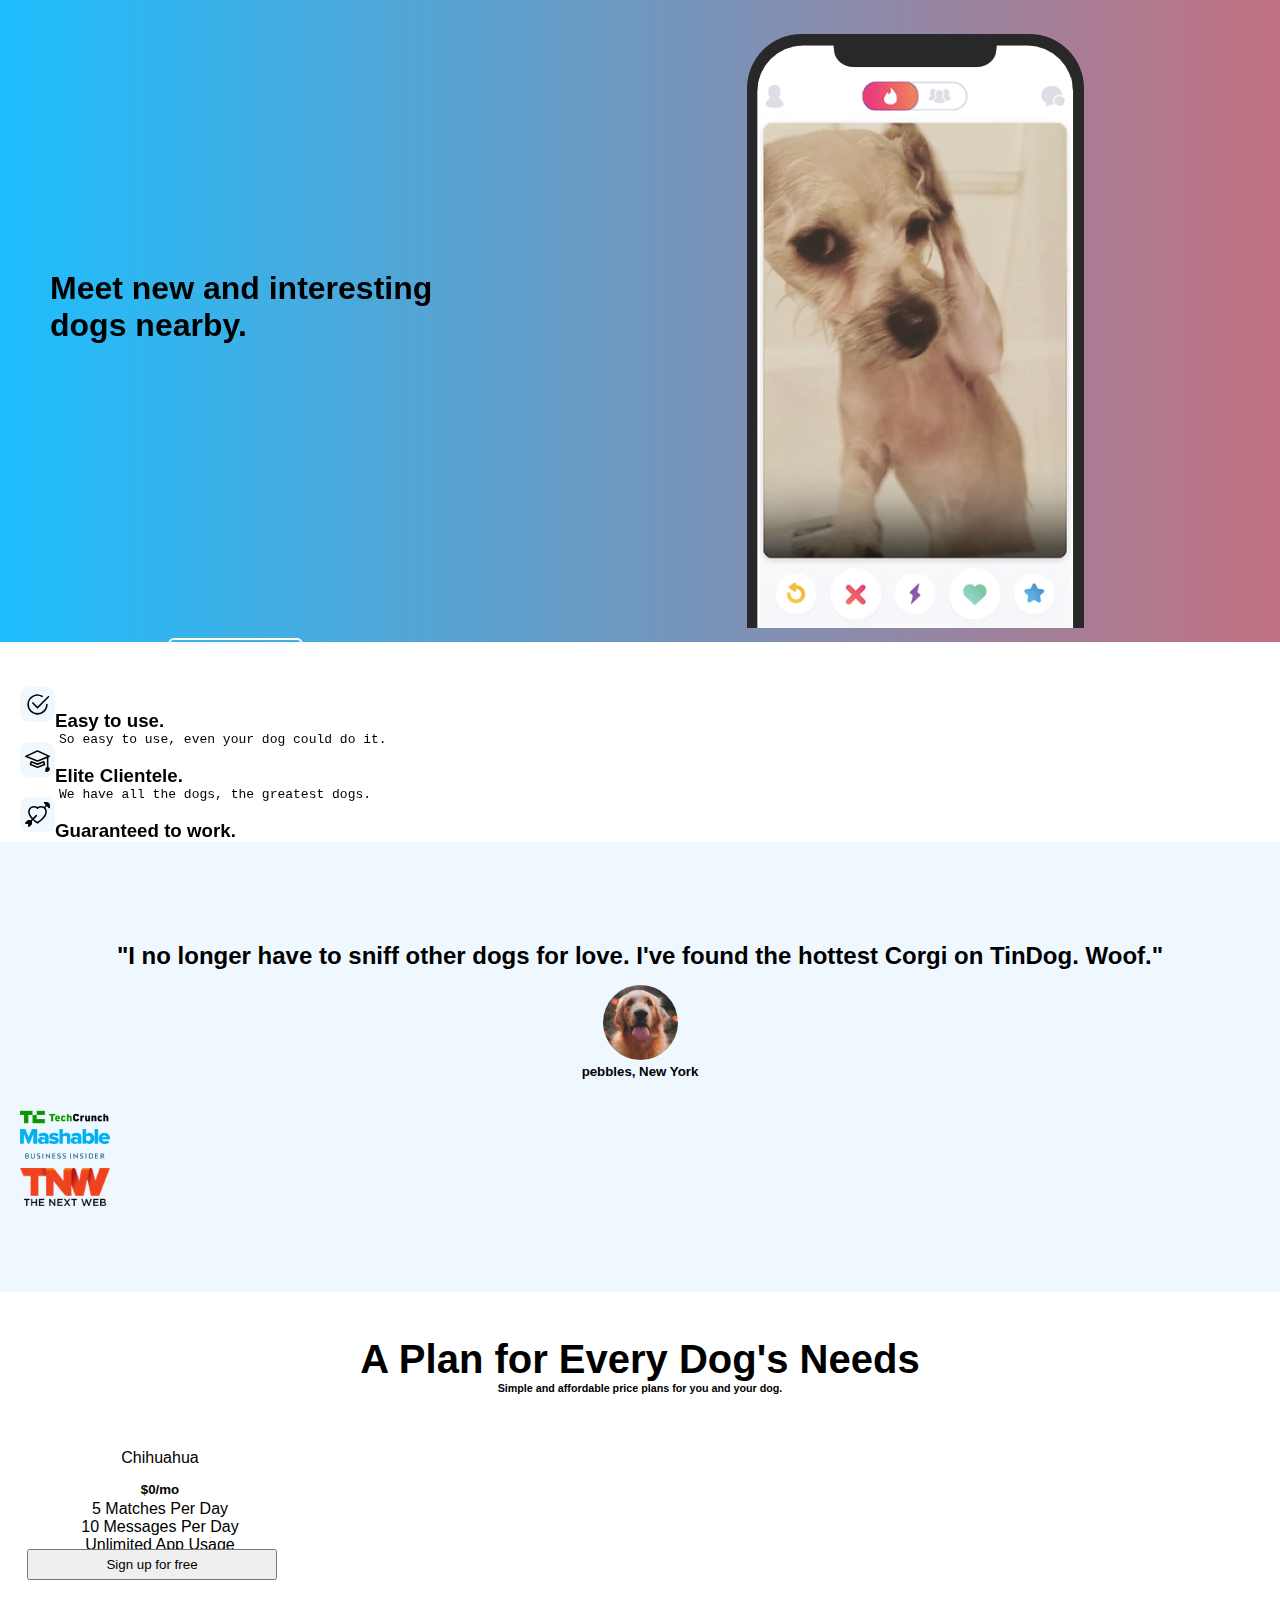
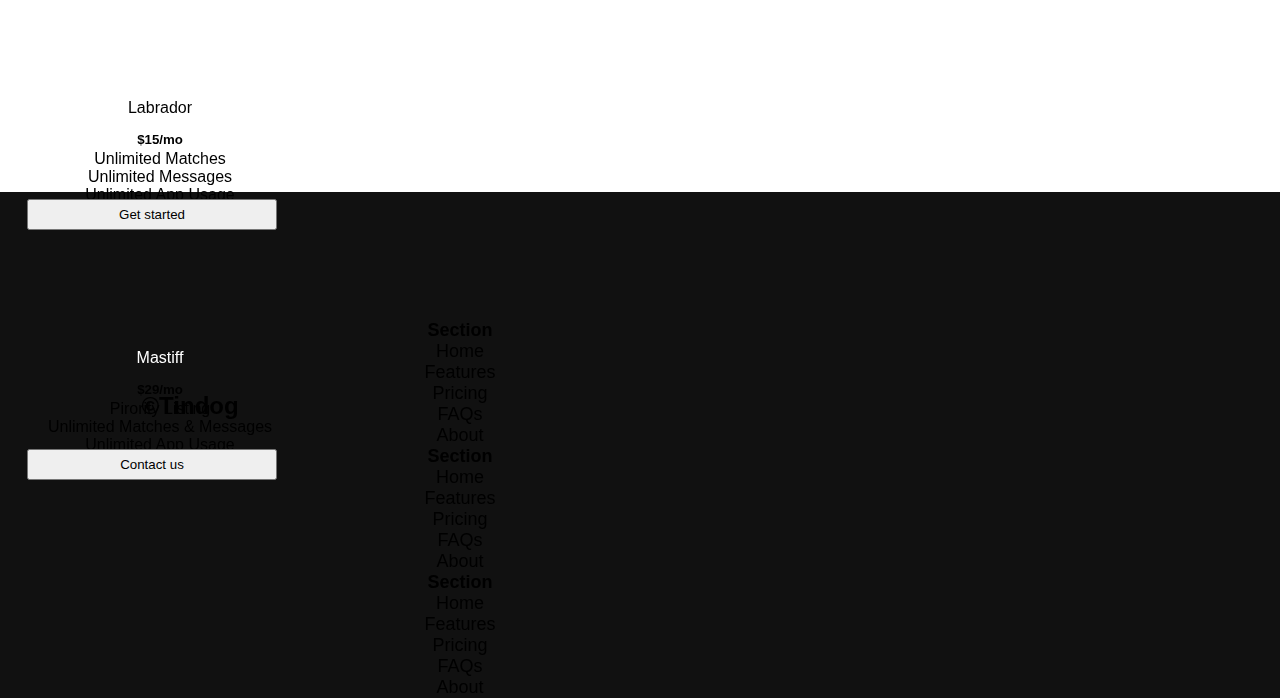
<file: 11.3 TinDog Project/index.html>
<!DOCTYPE html>
<html lang="en">
<head>
  <meta charset="UTF-8">
  <meta name="viewport" content="width=device-width, initial-scale=1.0">
  <title>TinDog</title>
  <link href="https://cdn.jsdelivr.net/npm/bootstrap@5.3.0-alpha2/dist/css/bootstrap.min.css" rel="stylesheet"
  integrity="sha384-aFq/bzH65dt+w6FI2ooMVUpc+21e0SRygnTpmBvdBgSdnuTN7QbdgL+OapgHtvPp" crossorigin="anonymous">
  <style>
    * {
      margin: 0;
      padding: 0;
      
      box-sizing: border-box;
    }

    body {
      margin: 0;
      padding: 0;
      background-color: #111;
      font-family: Arial, sans-serif;
      color: black;
  
    }

    .animated-bg {
      position: fixed; /* Keeps the gradient background in place */
      top: 0;
      left: 0;
      width: 100vw;
      height: 100vh;
      z-index: -1; /* Places it behind all other elements */
      overflow: hidden;
    }

    .gradient-bg {
      position: absolute;
      width: 100%;
      height: 100%;
      background: linear-gradient(90deg,rgb(30, 190, 254), rgb(248, 87, 87), #ff0040,rgb(23, 187, 252));
      background-size: 400% 300%;
      animation: move-gradient 6s ease infinite;
    }

    @keyframes move-gradient {
      0% {
        background-position: 0% 50%;
      }
      50% {
        background-position: 100% 50%;
      }
      100% {
        background-position: 0% 50%;
      }
    }

    #title {
      position: relative;
      
      margin-top: 150px; /* Adjusts the position of the text */
      z-index: 1;
    }

    h1 {
      color: black; /* Ensures text color stays white */
      position: relative;
     left: 50px;
      top: 120px;
    }

    .btn-light,
    .transparent-button {
      position: relative;
      bottom: 150px;
      margin: 10px;
      left: 50px;
    }

    .transparent-button {
      background: transparent;
      border: 2px solid #fff;
      color: #fff;
      padding: 8px 20px;
      border-radius: 6px;
      font-size: 1rem;
      text-decoration: none;
      transition: background 0.3s ease, color 0.3s ease;
      display: inline-block;
    }

    .iph {
      display: inline-block;
      position: relative;
      left: 480px; 
      bottom: 190px;
    }

    
    
    #footer {
      padding: 100px 20px;
      text-align: center;
      height: 250px;
    }
    .features{
      position: relative;
      padding: 10px 20px;
      width: 100vw;
      height: 200px;
      background-color:#fff;
      bottom: 200px;
      z-index: 4;
    }
    h3{
      display: inline-block;
    }
    .mb-3{
      position: relative;
      top: 40px;
      justify-content: space-around;
      
    }
    .bi-check2-circle,.bi-mortarboard,.bi-arrow-through-heart{
      position: relative;
      background-color: aliceblue;
      width: 35px;
      height: 35px;
      bottom: 5px;
      border-radius: 9px;
      padding: 5px;
    }
    pre{
      font-size: 13px;
    }
    .testimonial{
      z-index: 6;
      background-color:aliceblue;
      padding: 100px 20px;
      position: relative;
      width: 100vw;
      height: 450px;
      bottom: 200px;
    }
    .puppy{position: relative;
      border-radius: 50%;
      width: 75px;
      height: 75px;
      top: 15px;
    }
    h5{
      position: relative;
      top: 15px;
    }
    .p-2{
      position: relative;
      
    }
    .bcd{
      justify-content: space-around;
    }
    .asi{position: relative;
      top: 5px;
      width: 90px;
    }
    .pricing{
      padding: 100px 20px;
      background-color: #fff;
      width: 100vw;
      height: 500px;
      bottom: 200px;
      position: relative;
    }
    .card{
      width: 280px;
      height: 250px;
    }
    .bad{
      justify-content: space-evenly;
    }
    #plan{
      position: relative;
      bottom: 55px;
      font-size: 40px;
    }
    h6{
      position: relative;
      bottom: 55px;
    }
    .bot{position: relative;
      top: -5px;
      right: 8px;
      padding:6px;
      padding-left: 50px;
      padding-right: 50px;
      width: 250px;
    }
    .ab{
      background-color: #111;
      color: #fff;
    }
    .asd{
      position: relative;
      right: 450px;
      bottom: 100px;
    }
  .foo{
    position: relative;
    left: -180px;
    font-size: 18px;
   gap: 120px; 
   bottom: 200px;
   align-items: end;
  }
  </style>
</head>
<body>
  <div class="animated-bg">
    <div class="gradient-bg"></div>
  </div>

  <section id="title">
    <h1>Meet new and interesting <br>dogs nearby.</h1>
    <button type="button" class="btn btn-light"><svg xmlns="http://www.w3.org/2000/svg" width="20" height="20" fill="currentColor"
      class="bi bi-apple mb-1" viewBox="0 0 16 16">
<path
        d="M11.182.008C11.148-.03 9.923.023 8.857 1.18c-1.066 1.156-.902 2.482-.878 2.516.024.034 1.52.087 2.475-1.258.955-1.345.762-2.391.728-2.43Zm3.314 11.733c-.048-.096-2.325-1.234-2.113-3.422.212-2.189 1.675-2.789 1.698-2.854.023-.065-.597-.79-1.254-1.157a3.692 3.692 0 0 0-1.563-.434c-.108-.003-.483-.095-1.254.116-.508.139-1.653.589-1.968.607-.316.018-1.256-.522-2.267-.665-.647-.125-1.333.131-1.824.328-.49.196-1.422.754-2.074 2.237-.652 1.482-.311 3.83-.067 4.56.244.729.625 1.924 1.273 2.796.576.984 1.34 1.667 1.659 1.899.319.232 1.219.386 1.843.067.502-.308 1.408-.485 1.766-.472.357.013 1.061.154 1.782.539.571.197 1.111.115 1.652-.105.541-.221 1.324-1.059 2.238-2.758.347-.79.505-1.217.473-1.282Z" />
<path
        d="M11.182.008C11.148-.03 9.923.023 8.857 1.18c-1.066 1.156-.902 2.482-.878 2.516.024.034 1.52.087 2.475-1.258.955-1.345.762-2.391.728-2.43Zm3.314 11.733c-.048-.096-2.325-1.234-2.113-3.422.212-2.189 1.675-2.789 1.698-2.854.023-.065-.597-.79-1.254-1.157a3.692 3.692 0 0 0-1.563-.434c-.108-.003-.483-.095-1.254.116-.508.139-1.653.589-1.968.607-.316.018-1.256-.522-2.267-.665-.647-.125-1.333.131-1.824.328-.49.196-1.422.754-2.074 2.237-.652 1.482-.311 3.83-.067 4.56.244.729.625 1.924 1.273 2.796.576.984 1.34 1.667 1.659 1.899.319.232 1.219.386 1.843.067.502-.308 1.408-.485 1.766-.472.357.013 1.061.154 1.782.539.571.197 1.111.115 1.652-.105.541-.221 1.324-1.059 2.238-2.758.347-.79.505-1.217.473-1.282Z" />
</svg>Download</button>
    <a href="#" class="transparent-button"><svg xmlns="http://www.w3.org/2000/svg" width="20" height="20" fill="currentColor"
      class="bi bi-google-play mb-1" viewBox="0 0 16 16">
<path
        d="M14.222 9.374c1.037-.61 1.037-2.137 0-2.748L11.528 5.04 8.32 8l3.207 2.96 2.694-1.586Zm-3.595 2.116L7.583 8.68 1.03 14.73c.201 1.029 1.36 1.61 2.303 1.055l7.294-4.295ZM1 13.396V2.603L6.846 8 1 13.396ZM1.03 1.27l6.553 6.05 3.044-2.81L3.333.215C2.39-.341 1.231.24 1.03 1.27Z" />
</svg>Download</a>
    <img class="iph" src="images/iphone.png" alt="iPhone">
  </section>

  <section class="features">
    <div class="d-flex flex-row mb-3">
      <div class="p-2"><svg xmlns="http://www.w3.org/2000/svg" height="30" fill="currentColor" class="bi bi-check2-circle"
        viewBox="0 0 16 16">
<path
          d="M2.5 8a5.5 5.5 0 0 1 8.25-4.764.5.5 0 0 0 .5-.866A6.5 6.5 0 1 0 14.5 8a.5.5 0 0 0-1 0 5.5 5.5 0 1 1-11 0z" />
<path
          d="M15.354 3.354a.5.5 0 0 0-.708-.708L8 9.293 5.354 6.646a.5.5 0 1 0-.708.708l3 3a.5.5 0 0 0 .708 0l7-7z" />
</svg><h3>Easy to use.</h3><br>
<pre>     So easy to use, even your dog could do it.</pre></div>
      <div class="p-2"><svg xmlns="http://www.w3.org/2000/svg" height="30" fill="currentColor" class="bi bi-mortarboard" viewBox="0 0 16 16">
        <path d="M8.211 2.047a.5.5 0 0 0-.422 0l-7.5 3.5a.5.5 0 0 0 .025.917l7.5 3a.5.5 0 0 0 .372 0L14 7.14V13a1 1 0 0 0-1 1v2h3v-2a1 1 0 0 0-1-1V6.739l.686-.275a.5.5 0 0 0 .025-.917l-7.5-3.5ZM8 8.46 1.758 5.965 8 3.052l6.242 2.913L8 8.46Z"/>
        <path d="M4.176 9.032a.5.5 0 0 0-.656.327l-.5 1.7a.5.5 0 0 0 .294.605l4.5 1.8a.5.5 0 0 0 .372 0l4.5-1.8a.5.5 0 0 0 .294-.605l-.5-1.7a.5.5 0 0 0-.656-.327L8 10.466 4.176 9.032Zm-.068 1.873.22-.748 3.496 1.311a.5.5 0 0 0 .352 0l3.496-1.311.22.748L8 12.46l-3.892-1.556Z"/>
        </svg><h3>Elite Clientele.</h3><br>
        <pre>     We have all the dogs, the greatest dogs.</pre></div>
      <div class="p-2"><svg xmlns="http://www.w3.org/2000/svg" height="30" fill="currentColor" class="bi bi-arrow-through-heart"
        viewBox="0 0 16 16">
<path fill-rule="evenodd"
          d="M2.854 15.854A.5.5 0 0 1 2 15.5V14H.5a.5.5 0 0 1-.354-.854l1.5-1.5A.5.5 0 0 1 2 11.5h1.793l.53-.53c-.771-.802-1.328-1.58-1.704-2.32-.798-1.575-.775-2.996-.213-4.092C3.426 2.565 6.18 1.809 8 3.233c1.25-.98 2.944-.928 4.212-.152L13.292 2 12.147.854A.5.5 0 0 1 12.5 0h3a.5.5 0 0 1 .5.5v3a.5.5 0 0 1-.854.354L14 2.707l-1.006 1.006c.236.248.44.531.6.845.562 1.096.585 2.517-.213 4.092-.793 1.563-2.395 3.288-5.105 5.08L8 13.912l-.276-.182a21.86 21.86 0 0 1-2.685-2.062l-.539.54V14a.5.5 0 0 1-.146.354l-1.5 1.5Zm2.893-4.894A20.419 20.419 0 0 0 8 12.71c2.456-1.666 3.827-3.207 4.489-4.512.679-1.34.607-2.42.215-3.185-.817-1.595-3.087-2.054-4.346-.761L8 4.62l-.358-.368c-1.259-1.293-3.53-.834-4.346.761-.392.766-.464 1.845.215 3.185.323.636.815 1.33 1.519 2.065l1.866-1.867a.5.5 0 1 1 .708.708L5.747 10.96Z" />
</svg><h3>Guaranteed to work.</h3><br>
  <pre>     Find the love of your dog's life or your money <br>     back.</pre></div>
    </div>
  </section>

  <section class="testimonial">
  <center><h2>"I no longer have to sniff other dogs for love. I've found the hottest Corgi on TinDog. Woof."</h2>
  <img class="puppy" src="images/dog-img.jpg" alt=""><br>
  <h5>pebbles, New York</h5></center>
  <div class="d-flex  bcd flex-row mb-3">
    <div class="p-2"><img class="asi" src="images/techcrunch.png" alt=""></div>
    <div class="p-2"><img class="asi" src="images/mashable.png" alt=""></div>
    <div class="p-2"><img class="asi" src="images/bizinsider.png" alt=""></div>
    <div class="p-2"><img class="asi" src="images/tnw.png" alt=""></div>
  </div>
  
  </section>

  <section class="pricing">
    <center><h2 id="plan">A Plan for Every Dog's Needs</h2>
     <h6>Simple and affordable price plans for you and your dog.</h6> </center>



    <div class="d-flex bad">
    <div class="card p-2">
      <div class="card-header">
        <center>Chihuahua</center>
      </div>
      <div class="card-body">
        <center> <h5 class="card-title"><b>$0</b>/mo</h5>
       <br> <p class="card-text">5 Matches Per Day<br>
          10 Messages Per Day<br>
          Unlimited App Usage</p>
          <button type="button" class="btn bot btn-outline-dark">Sign up for free</button>
     </center>
      </div>
    </div>

    <div class="card p-2">
      <div class="card-header">
        <center>Labrador</center>
      </div>
      <div class="card-body">
       <center><h5 class="card-title"><b>$15</b>/mo</h5>
       <br> <p class="card-text">Unlimited Matches<br>
          Unlimited Messages<br>
          Unlimited App Usage</p>
          <button type="button" class="btn bot btn-dark">Get started</button>
        </center> 
      </div>
    </div>

    <div class="card p-2">
      <div class="card-header ab">
       <center>Mastiff</center>
      </div>
      <div class="card-body">
      <center><h5 class="card-title"><b>$29</b>/mo</h5>
        <br><p class="card-text">Pirority Listing<br>
          Unlimited Matches & Messages<br>
          Unlimited App Usage</p>
          <button type="button" class="btn bot btn-dark">Contact us</button>  
      </div>
    </div>

  </div>
  </section>

  <section id="footer">
    <h2 class="asd"> ©Tindog</h2>
    <div class="d-flex foo flex-row-reverse">
      <div class="p-2"><b>Section</b><br>Home<br>Features<br>Pricing<br>FAQs<br>About</div>
      <div class="p-2"><b>Section</b><br>Home<br>Features<br>Pricing<br>FAQs<br>About </div>
      <div class="p-2"> <b>Section</b><br>Home<br>Features<br>Pricing<br>FAQs<br>About</div>
    </div>
  
  </section>
</body>
</html>
</file>
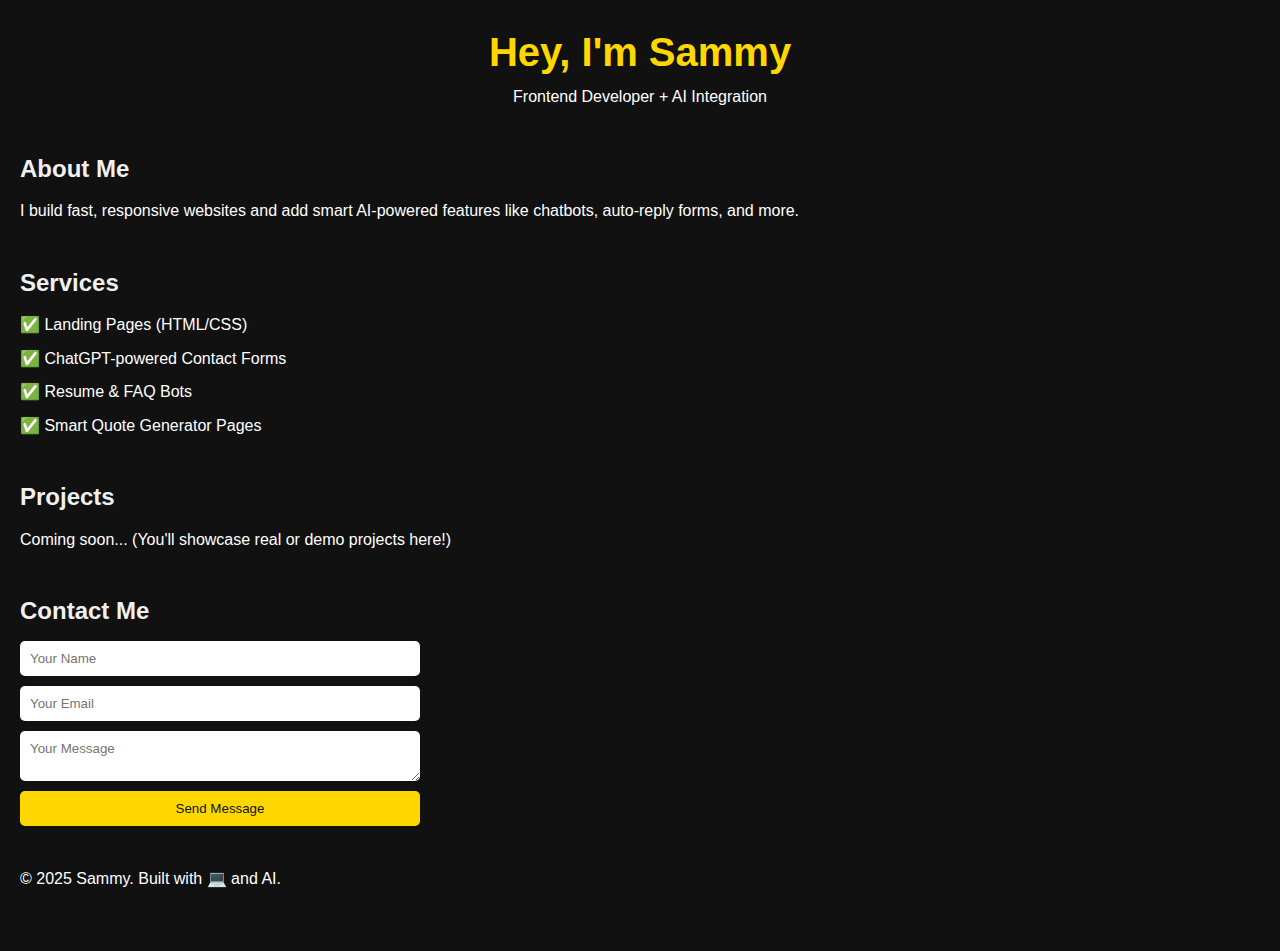
<file: 11.3 TinDog Project/Freelance Projects 2025/index.html>
<!DOCTYPE html>
<html lang="en">
<head>
  <meta charset="UTF-8" />
  <meta name="viewport" content="width=device-width, initial-scale=1.0" />
  <title>Sammy | Freelance Web Developer</title>
  <link rel="stylesheet" href="style.css" />
</head>
<body>
  <header>
    <h1>Hey, I'm Sammy</h1>
    <p>Frontend Developer + AI Integration</p>
  </header>

  <section id="about">
    <h2>About Me</h2>
    <p>I build fast, responsive websites and add smart AI-powered features like chatbots, auto-reply forms, and more.</p>
  </section>

  <section id="services">
    <h2>Services</h2>
    <ul>
      <li>✅ Landing Pages (HTML/CSS)</li>
      <li>✅ ChatGPT-powered Contact Forms</li>
      <li>✅ Resume & FAQ Bots</li>
      <li>✅ Smart Quote Generator Pages</li>
    </ul>
  </section>

  <section id="projects">
    <h2>Projects</h2>
    <p>Coming soon... (You'll showcase real or demo projects here!)</p>
  </section>

  <section id="contact">
    <h2>Contact Me</h2>
    <form>
      <input type="text" placeholder="Your Name" required />
      <input type="email" placeholder="Your Email" required />
      <textarea placeholder="Your Message" required></textarea>
      <button type="submit">Send Message</button>
    </form>
  </section>

  <footer>
    <p>© 2025 Sammy. Built with 💻 and AI.</p>
  </footer>
</body>
</html>
</file>
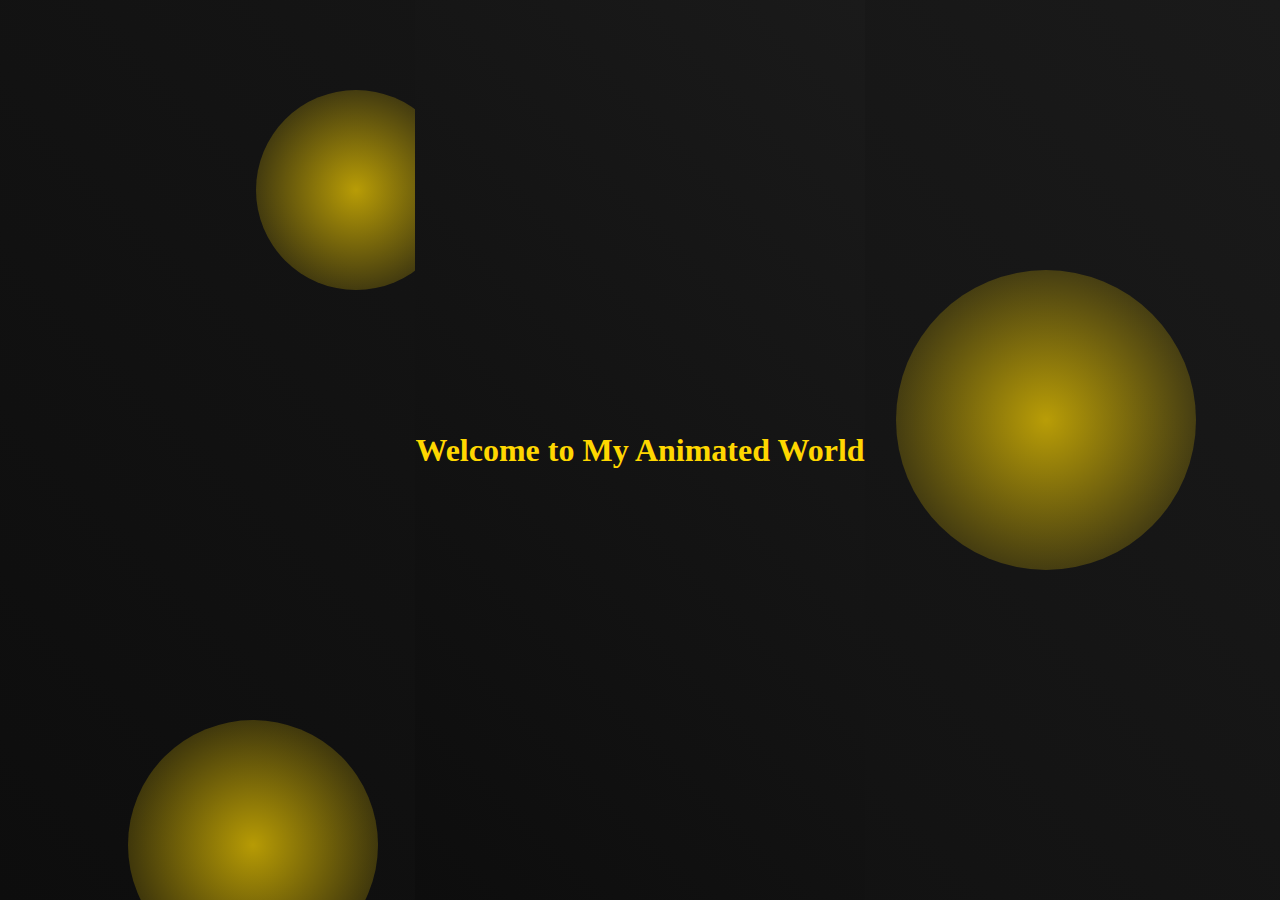
<file: 11.3 TinDog Project/gfdftyug.html>
<!DOCTYPE html>
<html lang="en">
<head>
    <meta charset="UTF-8">
    <meta name="viewport" content="width=device-width, initial-scale=1.0">
    <title>Animated Shapes Background</title>
    <style>
        body, html {
            margin: 0;
            padding: 0;
            height: 100%;
            background: linear-gradient(45deg, #0d0d0d, #1a1a1a);
            display: flex;
            justify-content: center;
            align-items: center;
            overflow: hidden;
        }

        .background-animation {
            position: absolute;
            top: 0;
            left: 0;
            width: 100%;
            height: 100%;
            overflow: hidden;
            z-index: -1;
        }

        .circle {
            position: absolute;
            border-radius: 50%;
            background: radial-gradient(circle at center, gold, transparent);
            opacity: 0.7;
            animation: float 10s infinite ease-in-out;
        }

        .circle:nth-child(1) {
            width: 200px;
            height: 200px;
            top: 10%;
            left: 20%;
            animation-duration: 12s;
            animation-delay: 0s;
        }

        .circle:nth-child(2) {
            width: 300px;
            height: 300px;
            top: 30%;
            left: 70%;
            animation-duration: 15s;
            animation-delay: 2s;
        }

        .circle:nth-child(3) {
            width: 150px;
            height: 150px;
            top: 60%;
            left: 40%;
            animation-duration: 8s;
            animation-delay: 4s;
        }

        .circle:nth-child(4) {
            width: 250px;
            height: 250px;
            top: 80%;
            left: 10%;
            animation-duration: 18s;
            animation-delay: 6s;
        }

        @keyframes float {
            0% {
                transform: translateY(0) translateX(0);
            }
            50% {
                transform: translateY(-20px) translateX(20px);
            }
            100% {
                transform: translateY(0) translateX(0);
            }
        }
    </style>
</head>
<body>
    <div class="background-animation">
        <div class="circle"></div>
        <div class="circle"></div>
        <div class="circle"></div>
        <div class="circle"></div>
    </div>
    <h1 style="color: gold; text-align: center; z-index: 1;">Welcome to My Animated World</h1>
</body>
</html>
</file>
<file: 11.3 TinDog Project/Freelance Projects 2025/style.css>
/* Basic Styling */
* {
    margin: 0;
    padding: 0;
    box-sizing: border-box;
    font-family: Arial, sans-serif;
  }
  
  body {
    background: #111;
    color: #fff;
    line-height: 1.6;
    padding: 20px;
  }
  
  header, section, footer {
    margin-bottom: 40px;
  }
  
  header {
    text-align: center;
  }
  
  h1 {
    font-size: 2.5rem;
    color: gold;
  }
  
  h2 {
    color: #f0f0f0;
    margin-bottom: 10px;
  }
  
  ul {
    list-style: none;
  }
  
  ul li {
    margin-bottom: 8px;
  }
  
  form {
    display: flex;
    flex-direction: column;
    gap: 10px;
    max-width: 400px;
  }
  
  input, textarea {
    padding: 10px;
    border: none;
    border-radius: 5px;
  }
  
  button {
    background: gold;
    color: #111;
    padding: 10px;
    border: none;
    border-radius: 5px;
    cursor: pointer;
  }
  
  button:hover {
    background: white;
    color: #111;
  }
</file>
